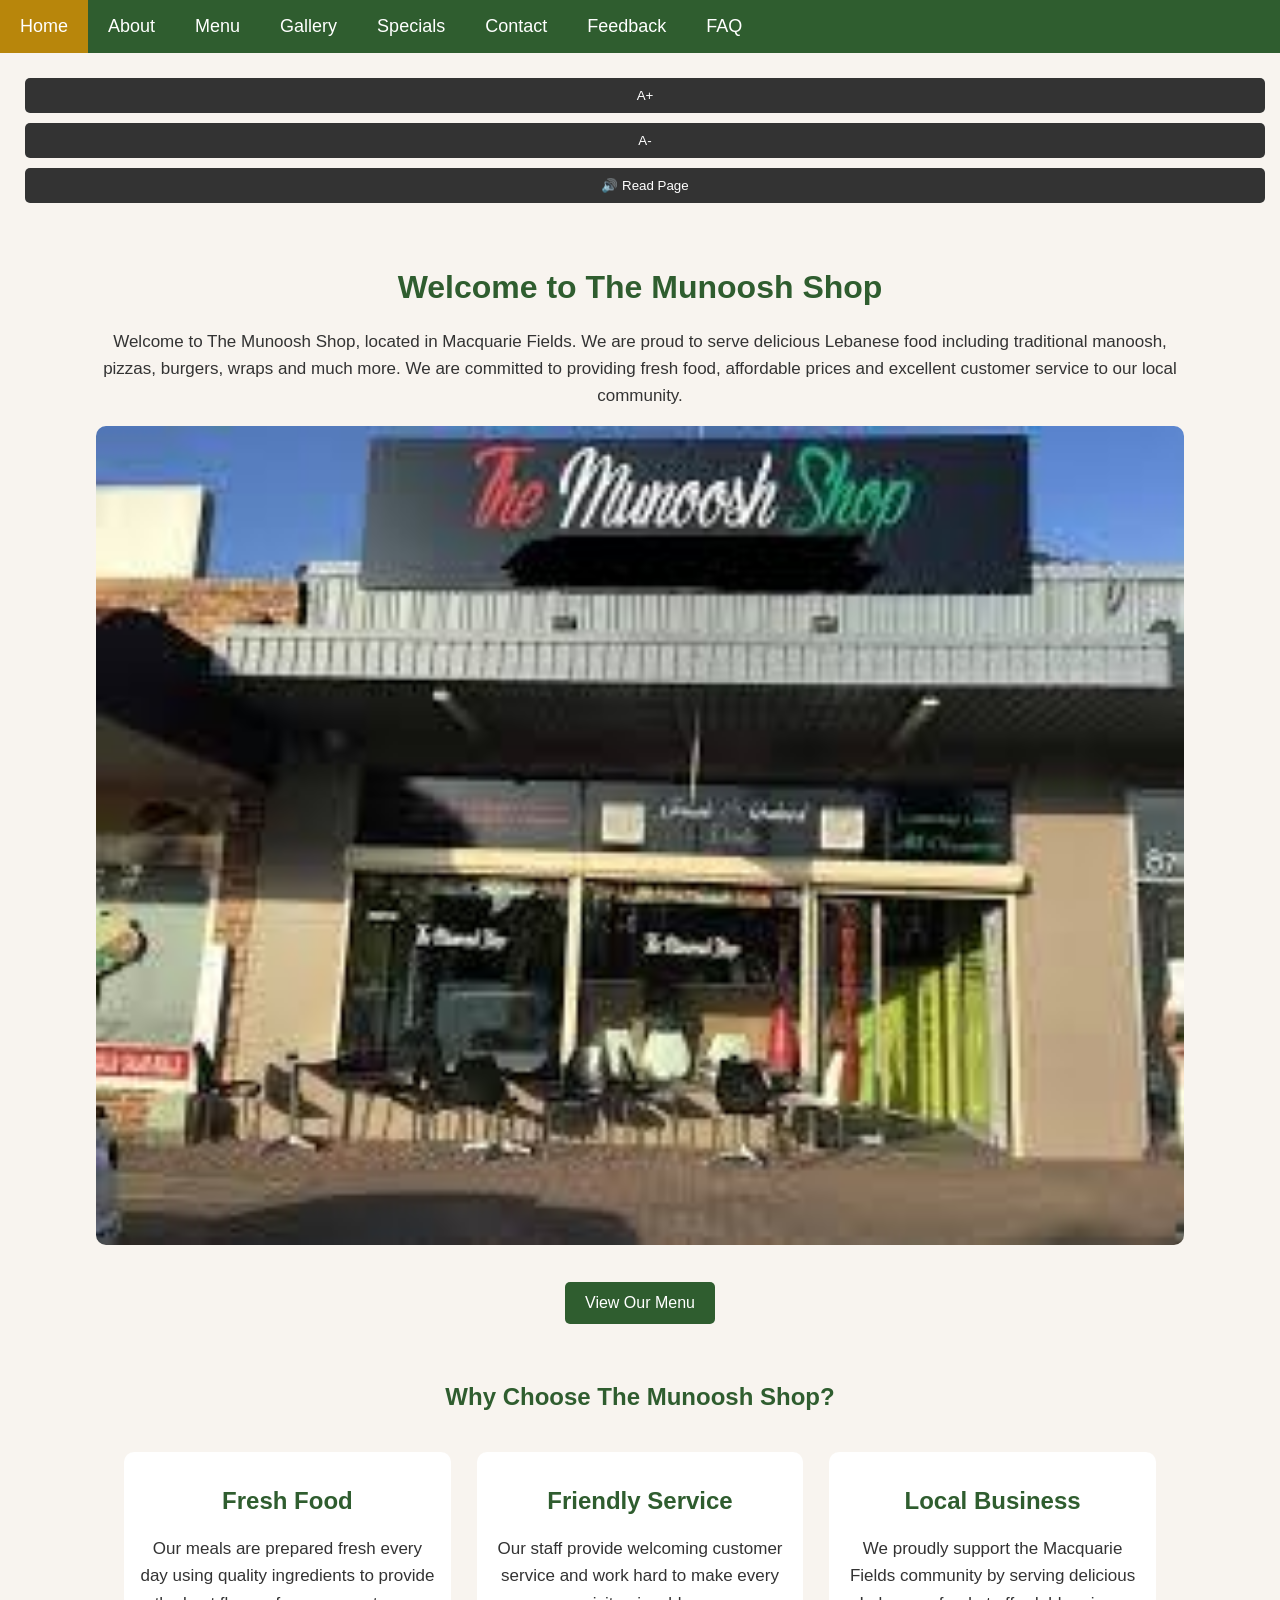
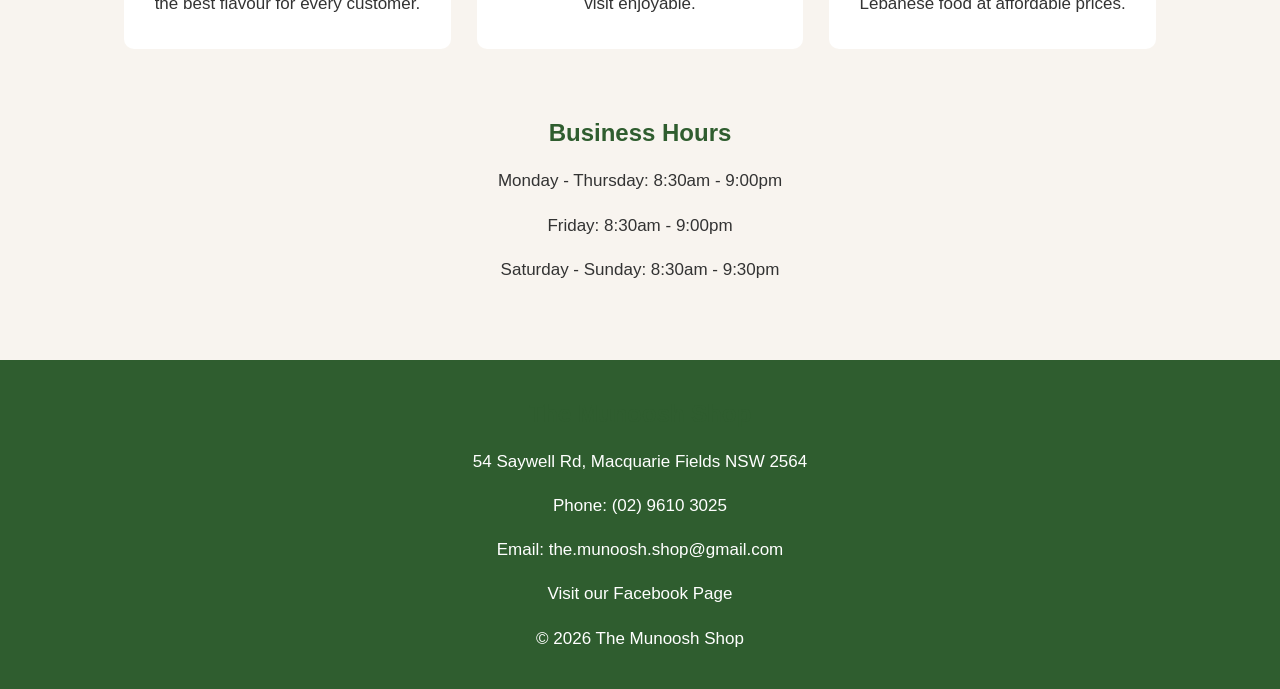
<file: index.html>
<!DOCTYPE html>
<html lang="en">
<head>
    <meta charset="UTF-8">
    <meta name="viewport" content="width=device-width, initial-scale=1.0">
    <title>The Munoosh Shop | Home</title>
    <link rel="stylesheet" href="style.css">
</head>
<body>
    <!-- Navigation Bar -->

    <div class="topnav">
        <a class="active" href="index.html">Home</a>
        <a href="about.html">About</a>
        <a href="menu.html">Menu</a>
        <a href="gallery.html">Gallery</a>
        <a href="specials.html">Specials</a>
        <a href="contact.html">Contact</a>
        <a href="feedback.html">Feedback</a>
        <a href="faq.html">FAQ</a>

    </div>

    <!-- Accessibility -->
    
    <div class="accessibility">

        <button onclick="increaseText()">A+</button>
        <button onclick="decreaseText()">A-</button>
        <button onclick="readPage()">🔊 Read Page</button>

    </div>


    <!-- Welcome Section -->

    <div class="content">

        <h1>Welcome to The Munoosh Shop</h1>

        <p>
            Welcome to The Munoosh Shop, located in Macquarie Fields.
            We are proud to serve delicious Lebanese food including
            traditional manoosh, pizzas, burgers, wraps and much more.
            We are committed to providing fresh food, affordable prices
            and excellent customer service to our local community.
        </p>

        <img src="images/shop.jpg" alt="The Munoosh Shop" class="food-image">

        <br><br>

        <a href="menu.html" class="button">View Our Menu</a>

    </div>

    <!-- Information Boxes -->

    <div class="content">

        <h2>Why Choose The Munoosh Shop?</h2>

        <div class="mycontainer">

            <div>

                <h2>Fresh Food</h2>

                <p>
                    Our meals are prepared fresh every day using quality
                    ingredients to provide the best flavour for every customer.
                </p>

            </div>

            <div>

                <h2>Friendly Service</h2>

                <p>
                    Our staff provide welcoming customer service and work
                    hard to make every visit enjoyable.
                </p>

            </div>

            <div>

                <h2>Local Business</h2>

                <p>
                    We proudly support the Macquarie Fields community by
                    serving delicious Lebanese food at affordable prices.
                </p>

            </div>

        </div>

    </div>    

    <!-- Business Hours -->

    <div class="content">

        <h2>Business Hours</h2>

        <p>
            Monday - Thursday: 8:30am - 9:00pm
        </p>

        <p>
            Friday: 8:30am - 9:00pm
        </p>

        <p>
            Saturday - Sunday: 8:30am - 9:30pm
        </p>

    </div>

    <!-- Footer -->

    <footer>

        <h2>The Munoosh Shop</h2>

        <p>54 Saywell Rd, Macquarie Fields NSW 2564</p>

        <p>Phone: (02) 9610 3025</p>

        <p>
            Email:
            <a href="mailto:the.munoosh.shop@gmail.com">
                the.munoosh.shop@gmail.com
            </a>
        </p>

        <p>
            <a href="https://www.facebook.com/p/MacFields-Munoosh-100066311363053/" target="_blank">
                Visit our Facebook Page
            </a>
        </p>

        <p>&copy; 2026 The Munoosh Shop</p>

    </footer>

    <script src="accessibility.js"></script>

</body>
</html>
</file>
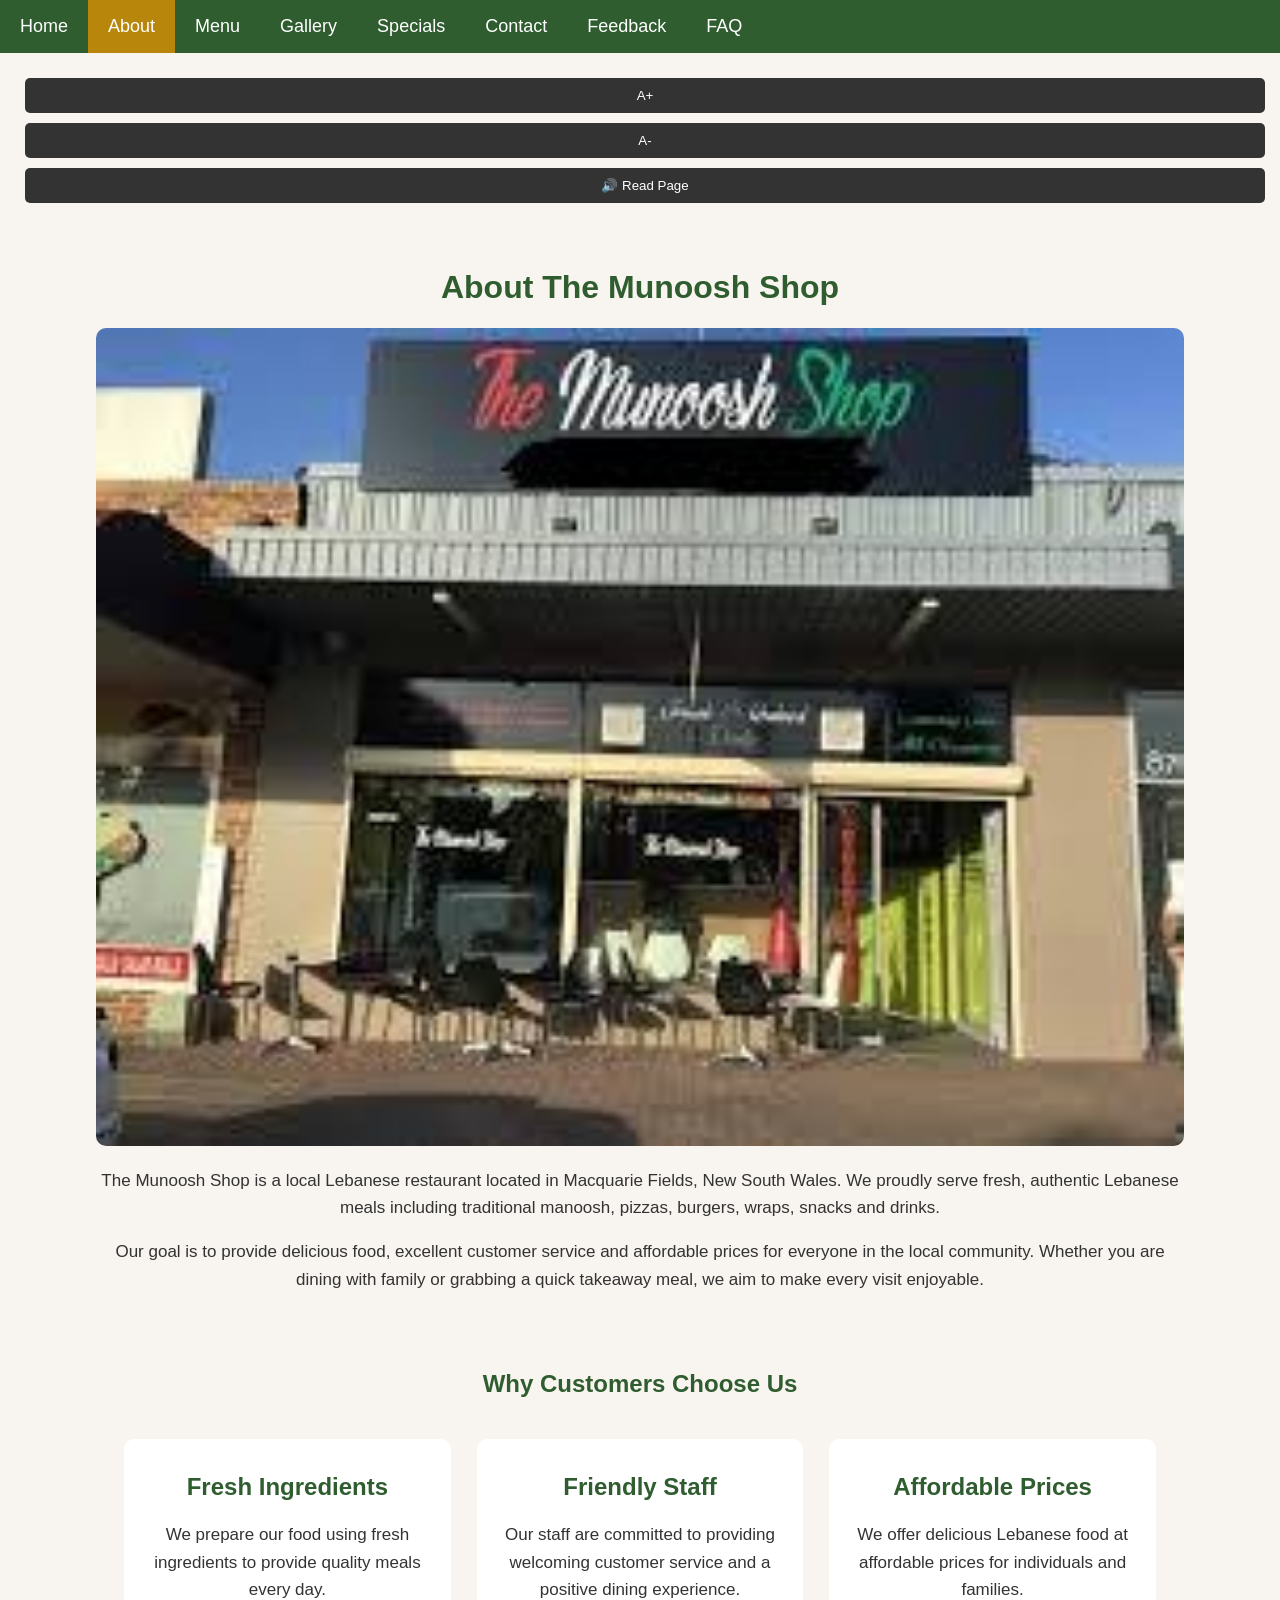
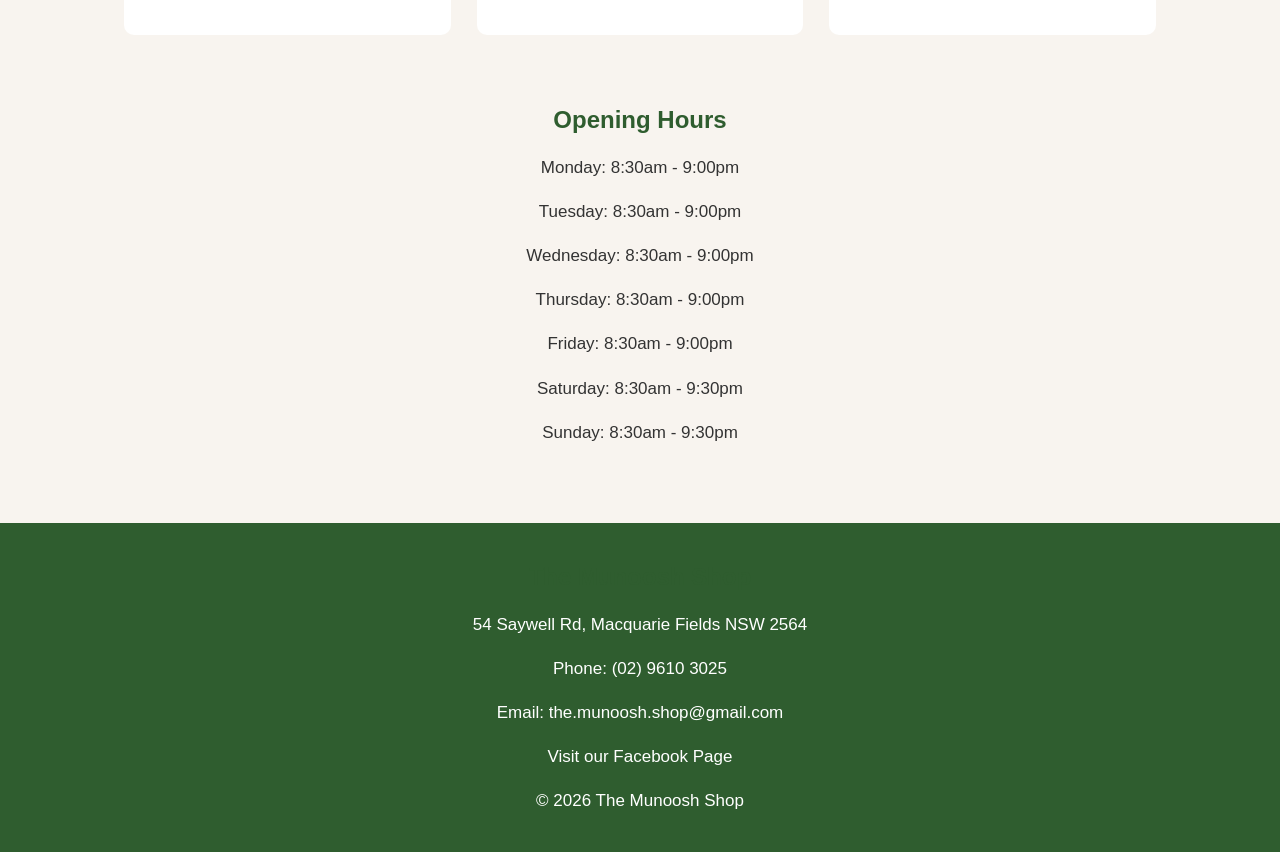
<file: about.html>
<!DOCTYPE html>
<html lang="en">
<head>
    <meta charset="UTF-8">
    <meta name="viewport" content="width=device-width, initial-scale=1.0">
    <title>The Munoosh Shop | About</title>
    <link rel="stylesheet" href="style.css">
</head>
<body>

    <!-- Navigation Bar -->

    <div class="topnav">

        <a href="index.html">Home</a>
        <a class="active" href="about.html">About</a>
        <a href="menu.html">Menu</a>
        <a href="gallery.html">Gallery</a>
        <a href="specials.html">Specials</a>
        <a href="contact.html">Contact</a>
        <a href="feedback.html">Feedback</a>
        <a href="faq.html">FAQ</a>

    </div>

        <!-- Accessibility -->
    
    <div class="accessibility">

        <button onclick="increaseText()">A+</button>
        <button onclick="decreaseText()">A-</button>
        <button onclick="readPage()">🔊 Read Page</button>

    </div>


        <!-- About -->

    <div class="content">

        <h1>About The Munoosh Shop</h1>

        <img src="images/shop.jpg" alt="The Munoosh Shop" class="food-image">

        <p>
            The Munoosh Shop is a local Lebanese restaurant located in
            Macquarie Fields, New South Wales. We proudly serve fresh,
            authentic Lebanese meals including traditional manoosh,
            pizzas, burgers, wraps, snacks and drinks.
        </p>

        <p>
            Our goal is to provide delicious food, excellent customer
            service and affordable prices for everyone in the local
            community. Whether you are dining with family or grabbing a
            quick takeaway meal, we aim to make every visit enjoyable.
        </p>

    </div>

    <!-- Why Choose Us -->

    <div class="content">

        <h2>Why Customers Choose Us</h2>

        <div class="mycontainer">

            <div>

                <h2>Fresh Ingredients</h2>

                <p>
                    We prepare our food using fresh ingredients to
                    provide quality meals every day.
                </p>

            </div>

            <div>

                <h2>Friendly Staff</h2>

                <p>
                    Our staff are committed to providing welcoming
                    customer service and a positive dining experience.
                </p>

            </div>

            <div>

                <h2>Affordable Prices</h2>

                <p>
                    We offer delicious Lebanese food at affordable
                    prices for individuals and families.
                </p>

            </div>

        </div>

    </div>

    <!-- Opening Hours -->

    <div class="content">

        <h2>Opening Hours</h2>

        <p>Monday: 8:30am - 9:00pm</p>
        <p>Tuesday: 8:30am - 9:00pm</p>
        <p>Wednesday: 8:30am - 9:00pm</p>
        <p>Thursday: 8:30am - 9:00pm</p>
        <p>Friday: 8:30am - 9:00pm</p>
        <p>Saturday: 8:30am - 9:30pm</p>
        <p>Sunday: 8:30am - 9:30pm</p>

    </div>

    <!-- Footer -->

    <footer>

        <h2>The Munoosh Shop</h2>

        <p>54 Saywell Rd, Macquarie Fields NSW 2564</p>

        <p>Phone: (02) 9610 3025</p>

        <p>
            Email:
            <a href="mailto:the.munoosh.shop@gmail.com">
                the.munoosh.shop@gmail.com
            </a>
        </p>

        <p>
            <a href="https://www.facebook.com/p/MacFields-Munoosh-100066311363053/" target="_blank">
                Visit our Facebook Page
            </a>
        </p>

        <p>&copy; 2026 The Munoosh Shop</p>

    </footer>
    
    <script src="accessibility.js"></script>
    
</body>
</html>
</file>
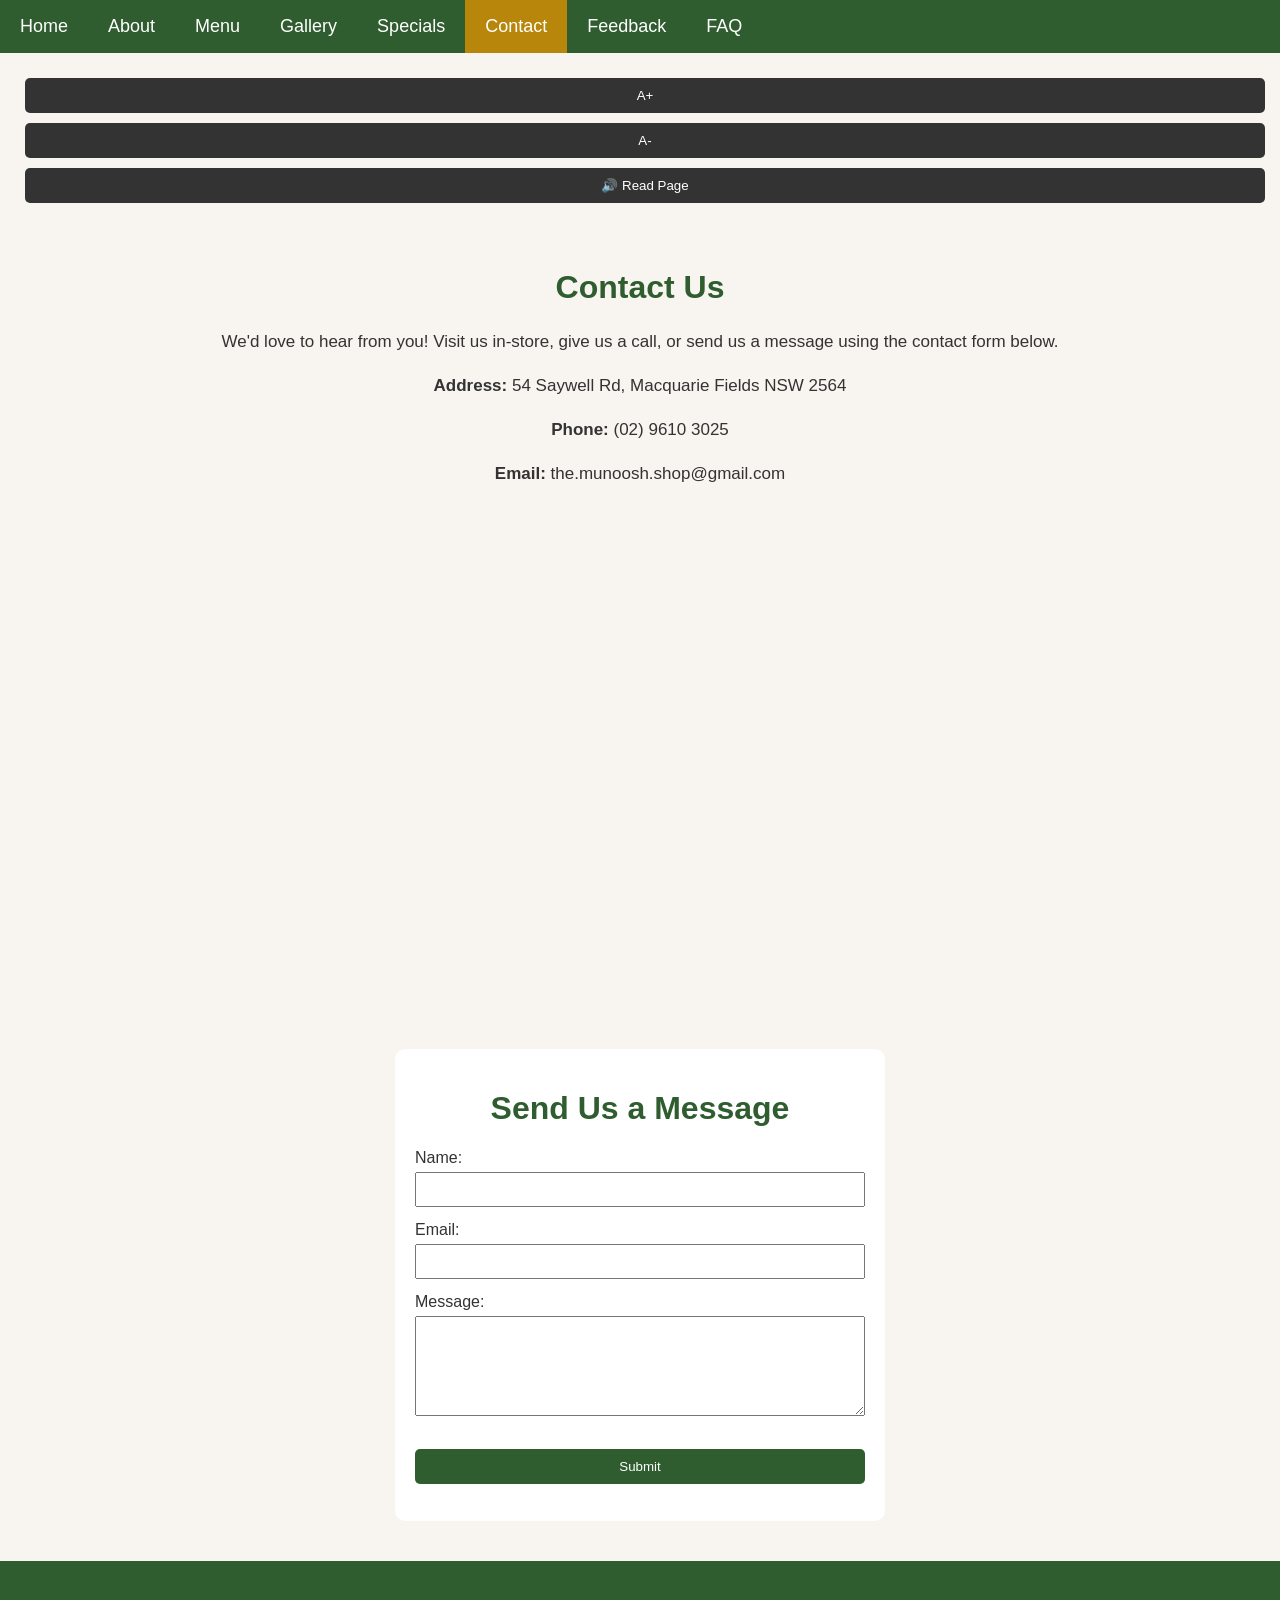
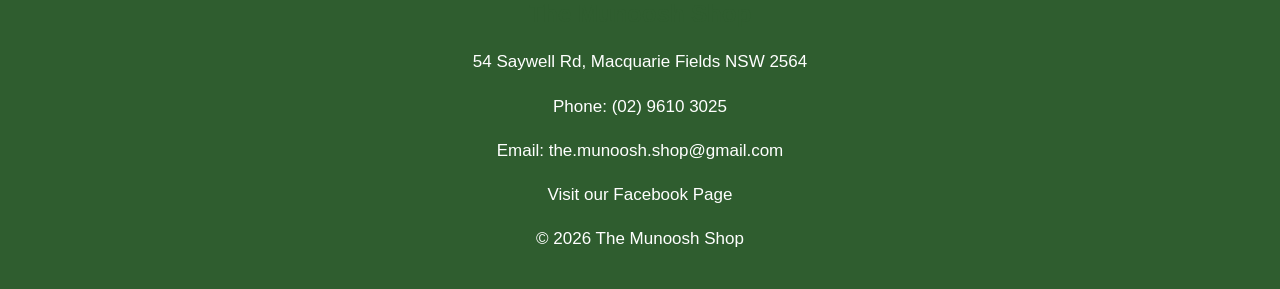
<file: contact.html>
<!DOCTYPE html>
<html lang="en">
<head>
    <meta charset="UTF-8">
    <meta name="viewport" content="width=device-width, initial-scale=1.0">
    <title>The Munoosh Shop | Contact</title>
    <link rel="stylesheet" href="style.css">
</head>
<body>
    
    <!-- Navigation Bar -->

    <div class="topnav">

        <a href="index.html">Home</a>
        <a href="about.html">About</a>
        <a href="menu.html">Menu</a>
        <a href="gallery.html">Gallery</a>
        <a href="specials.html">Specials</a>
        <a class="active" href="contact.html">Contact</a>
        <a href="feedback.html">Feedback</a>
        <a href="faq.html">FAQ</a>

    </div>
    

    <!-- Accessibility -->
    
    <div class="accessibility">

        <button onclick="increaseText()">A+</button>
        <button onclick="decreaseText()">A-</button>
        <button onclick="readPage()">🔊 Read Page</button>

    </div>

    <!-- Contact Information -->

    <div class="content">

        <h1>Contact Us</h1>

        <p>
            We'd love to hear from you! Visit us in-store, give us a call,
            or send us a message using the contact form below.
        </p>

        <p><strong>Address:</strong> 54 Saywell Rd, Macquarie Fields NSW 2564</p>

        <p><strong>Phone:</strong> (02) 9610 3025</p>

        <p><strong>Email:</strong> the.munoosh.shop@gmail.com</p>

    </div>

    <!-- Google Maps Embed-->
     <div class="map">
        <iframe src="https://www.google.com/maps/embed?pb=!1m18!1m12!1m3!1d4096.356660638886!2d150.8829059!3d-33.98999709999999!2m3!1f0!2f0!3f0!3m2!1i1024!2i768!4f13.1!3m3!1m2!1s0x6b12ebb2f439a785%3A0xa1497bb8b2a773f9!2sThe%20Munoosh%20Shop!5e1!3m2!1sen!2sau!4v1783969457420!5m2!1sen!2sau" width="600" height="450" style="border:0;" allowfullscreen="" loading="lazy" referrerpolicy="strict-origin-when-cross-origin">
        </iframe>

     </div>
        
     <!-- Contact Form -->

    <div class="form-box">

        <h1>Send Us a Message</h1>

        <form id="contactForm">

            <label for="name">Name:</label>
            <input type="text" id="name">
            <p class="error" id="nameError"></p>

            <label for="email">Email:</label>
            <input type="text" id="email">
            <p class="error" id="emailError"></p>

            <label for="message">Message:</label>
            <textarea id="message"></textarea>
            <p class="error" id="messageError"></p>

            <button type="submit">Submit</button>

            <p id="successMessage"></p>

        </form>

    </div>

    <!-- Footer -->

    <footer>

        <h2>The Munoosh Shop</h2>

        <p>54 Saywell Rd, Macquarie Fields NSW 2564</p>

        <p>Phone: (02) 9610 3025</p>

        <p>
            Email:
            <a href="mailto:the.munoosh.shop@gmail.com">
                the.munoosh.shop@gmail.com
            </a>
        </p>

        <p>
            <a href="https://www.facebook.com/p/MacFields-Munoosh-100066311363053/" target="_blank">
                Visit our Facebook Page
            </a>
        </p>

        <p>&copy; 2026 The Munoosh Shop</p>

    </footer>

    <script src="contact.js"></script>
    <script src="accessibility.js"></script>

</body>
</html>
</file>
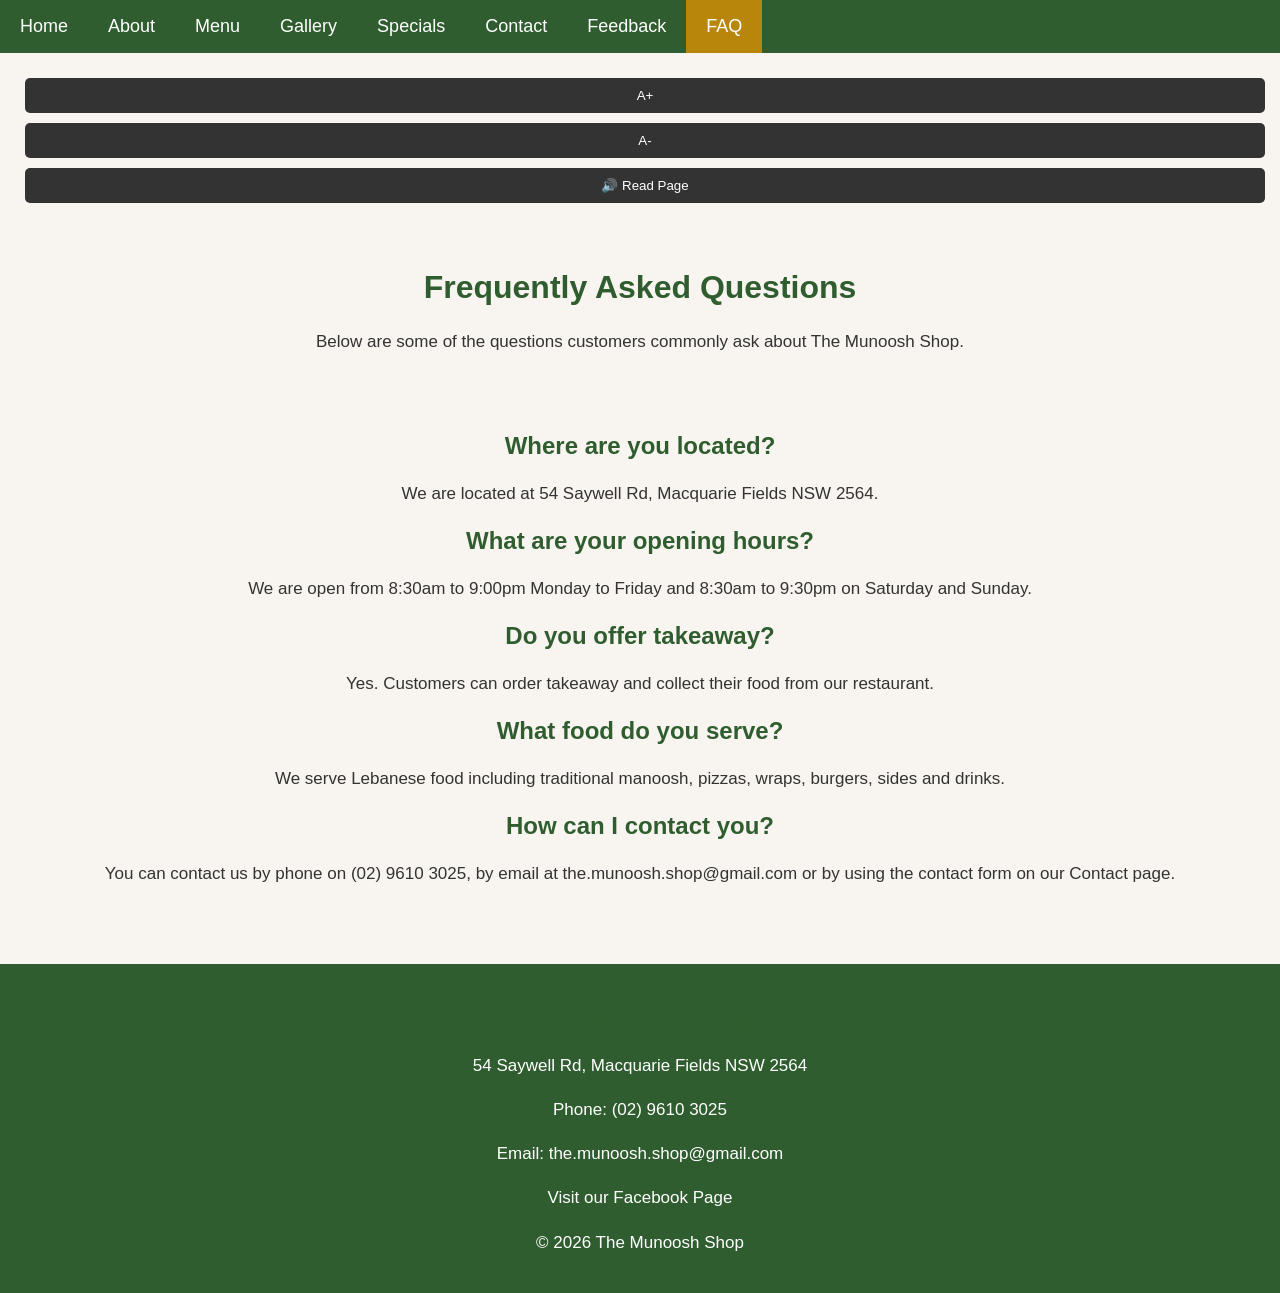
<file: faq.html>
<!DOCTYPE html>
<html lang="en">
<head>
    <meta charset="UTF-8">
    <meta name="viewport" content="width=device-width, initial-scale=1.0">
    <title>The Munoosh Shop | FAQ</title>
    <link rel="stylesheet" href="style.css">
</head>
<body>
    
    <!-- Navigation Bar -->

    <div class="topnav">

        <a href="index.html">Home</a>
        <a href="about.html">About</a>
        <a href="menu.html">Menu</a>
        <a href="gallery.html">Gallery</a>
        <a href="specials.html">Specials</a>
        <a href="contact.html">Contact</a>
        <a href="feedback.html">Feedback</a>
        <a class="active" href="faq.html">FAQ</a>

    </div>
    
    <!-- Accessibility -->
    
    <div class="accessibility">

        <button onclick="increaseText()">A+</button>
        <button onclick="decreaseText()">A-</button>
        <button onclick="readPage()">🔊 Read Page</button>

    </div>


    <!-- Page Heading -->

    <div class="content">

        <h1>Frequently Asked Questions</h1>

        <p>
            Below are some of the questions customers commonly ask about
            The Munoosh Shop.
        </p>

    </div>

    <!-- FAQ -->

    <div class="content">

        <h2>Where are you located?</h2>

        <p>
            We are located at 54 Saywell Rd, Macquarie Fields NSW 2564.
        </p>

        <h2>What are your opening hours?</h2>

        <p>
            We are open from 8:30am to 9:00pm Monday to Friday and
            8:30am to 9:30pm on Saturday and Sunday.
        </p>

        <h2>Do you offer takeaway?</h2>

        <p>
            Yes. Customers can order takeaway and collect their food
            from our restaurant.
        </p>

        <h2>What food do you serve?</h2>

        <p>
            We serve Lebanese food including traditional manoosh,
            pizzas, wraps, burgers, sides and drinks.
        </p>

        <h2>How can I contact you?</h2>

        <p>
            You can contact us by phone on (02) 9610 3025, by email at
            the.munoosh.shop@gmail.com or by using the contact form on
            our Contact page.
        </p>

    </div>

    <!-- Footer -->

    <footer>

        <h2>The Munoosh Shop</h2>

        <p>54 Saywell Rd, Macquarie Fields NSW 2564</p>

        <p>Phone: (02) 9610 3025</p>

        <p>
            Email:
            <a href="mailto:the.munoosh.shop@gmail.com">
                the.munoosh.shop@gmail.com
            </a>
        </p>

        <p>
            <a href="https://www.facebook.com/p/MacFields-Munoosh-100066311363053/" target="_blank">
                Visit our Facebook Page
            </a>
        </p>

        <p>&copy; 2026 The Munoosh Shop</p>

    </footer>

    <script src="accessibility.js"></script>

</body>
</html>
</file>
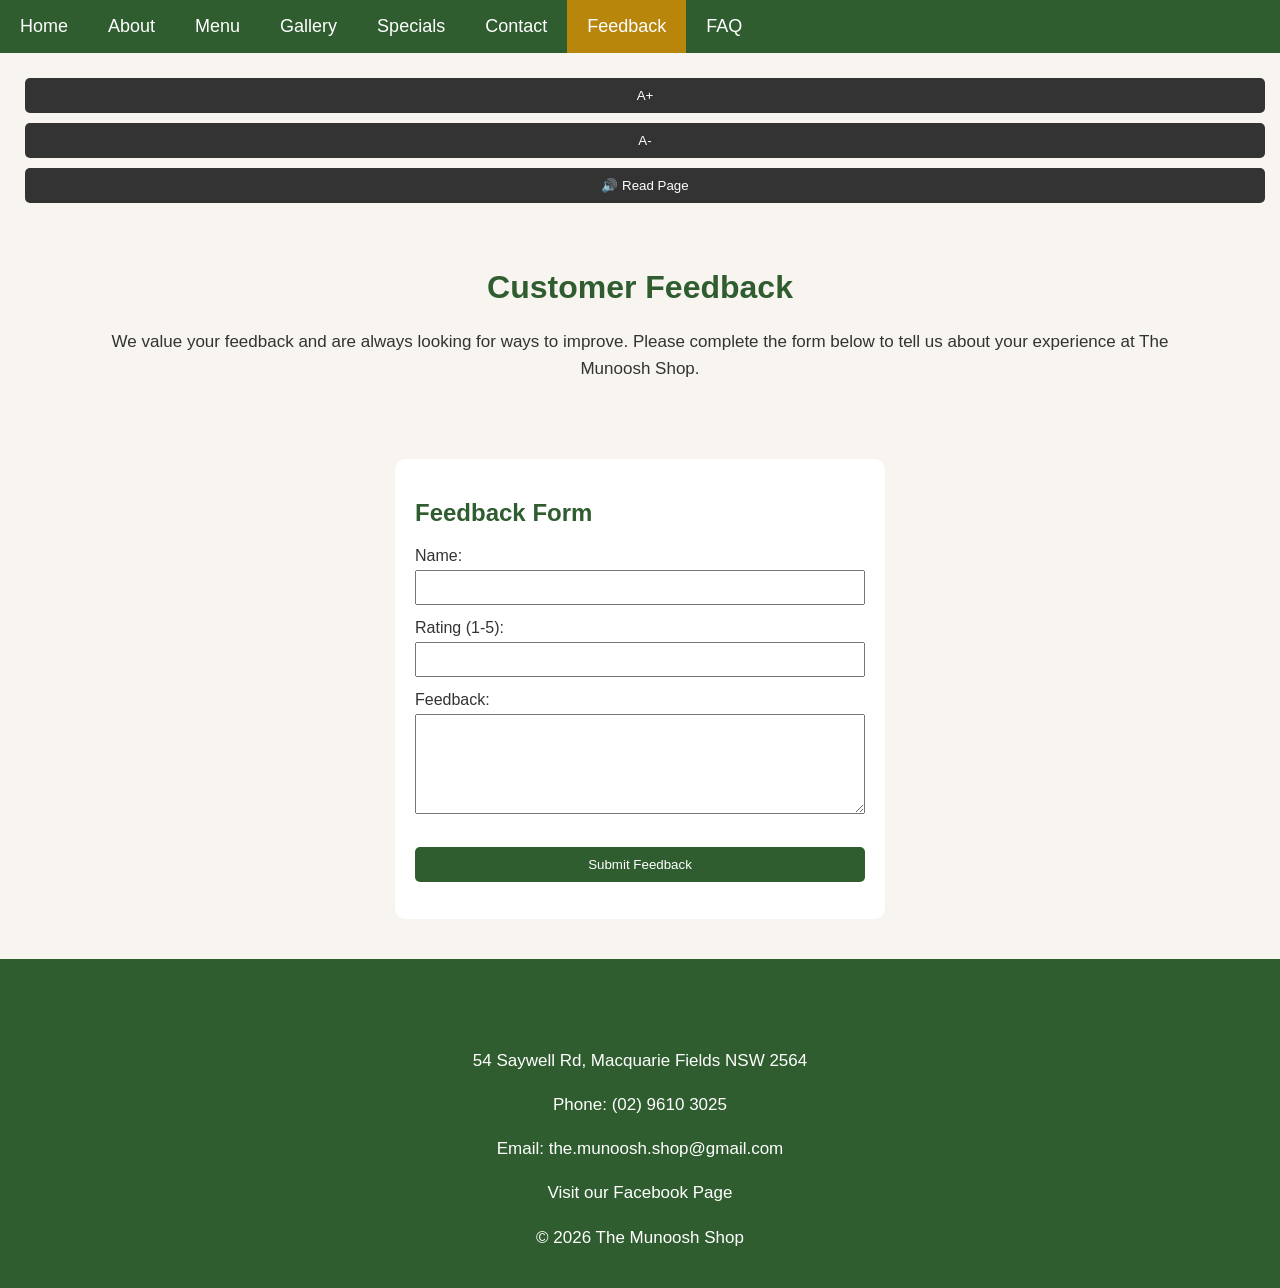
<file: feedback.html>
<!DOCTYPE html>
<html lang="en">
<head>
    <meta charset="UTF-8">
    <meta name="viewport" content="width=device-width, initial-scale=1.0">
    <title>The Munoosh Shop | Feedback</title>
    <link rel="stylesheet" href="style.css">
</head>
<body>
    
    <!-- Navigation Bar -->

    <div class="topnav">

        <a href="index.html">Home</a>
        <a href="about.html">About</a>
        <a href="menu.html">Menu</a>
        <a href="gallery.html">Gallery</a>
        <a href="specials.html">Specials</a>
        <a href="contact.html">Contact</a>
        <a class="active" href="feedback.html">Feedback</a>
        <a href="faq.html">FAQ</a>

    </div>

    <!-- Accessibility -->
    
    <div class="accessibility">

        <button onclick="increaseText()">A+</button>
        <button onclick="decreaseText()">A-</button>
        <button onclick="readPage()">🔊 Read Page</button>

    </div>


    <!-- Page Heading -->

    <div class="content">

        <h1>Customer Feedback</h1>

        <p>
            We value your feedback and are always looking for ways to improve.
            Please complete the form below to tell us about your experience at
            The Munoosh Shop.
        </p>

    </div>

    <!-- Feedback Form -->

    <div class="form-box">

        <h2>Feedback Form</h2>

        <form id="feedbackForm">

            <label for="name">Name:</label>
            <input type="text" id="name">
            <p class="error" id="nameError"></p>

            <label for="rating">Rating (1-5):</label>
            <input type="text" id="rating">
            <p class="error" id="ratingError"></p>

            <label for="message">Feedback:</label>
            <textarea id="message"></textarea>
            <p class="error" id="messageError"></p>

            <button type="submit">Submit Feedback</button>

            <p id="successMessage"></p>

        </form>

    </div>

    <!-- Footer -->

    <footer>

        <h2>The Munoosh Shop</h2>

        <p>54 Saywell Rd, Macquarie Fields NSW 2564</p>

        <p>Phone: (02) 9610 3025</p>

        <p>
            Email:
            <a href="mailto:the.munoosh.shop@gmail.com">
                the.munoosh.shop@gmail.com
            </a>
        </p>

        <p>
            <a href="https://www.facebook.com/p/MacFields-Munoosh-100066311363053/" target="_blank">
                Visit our Facebook Page
            </a>
        </p>

        <p>&copy; 2026 The Munoosh Shop</p>

    </footer>

    <script src="feedback.js"></script>
    <script src="accessibility.js"></script>

</body>
</html>
</file>
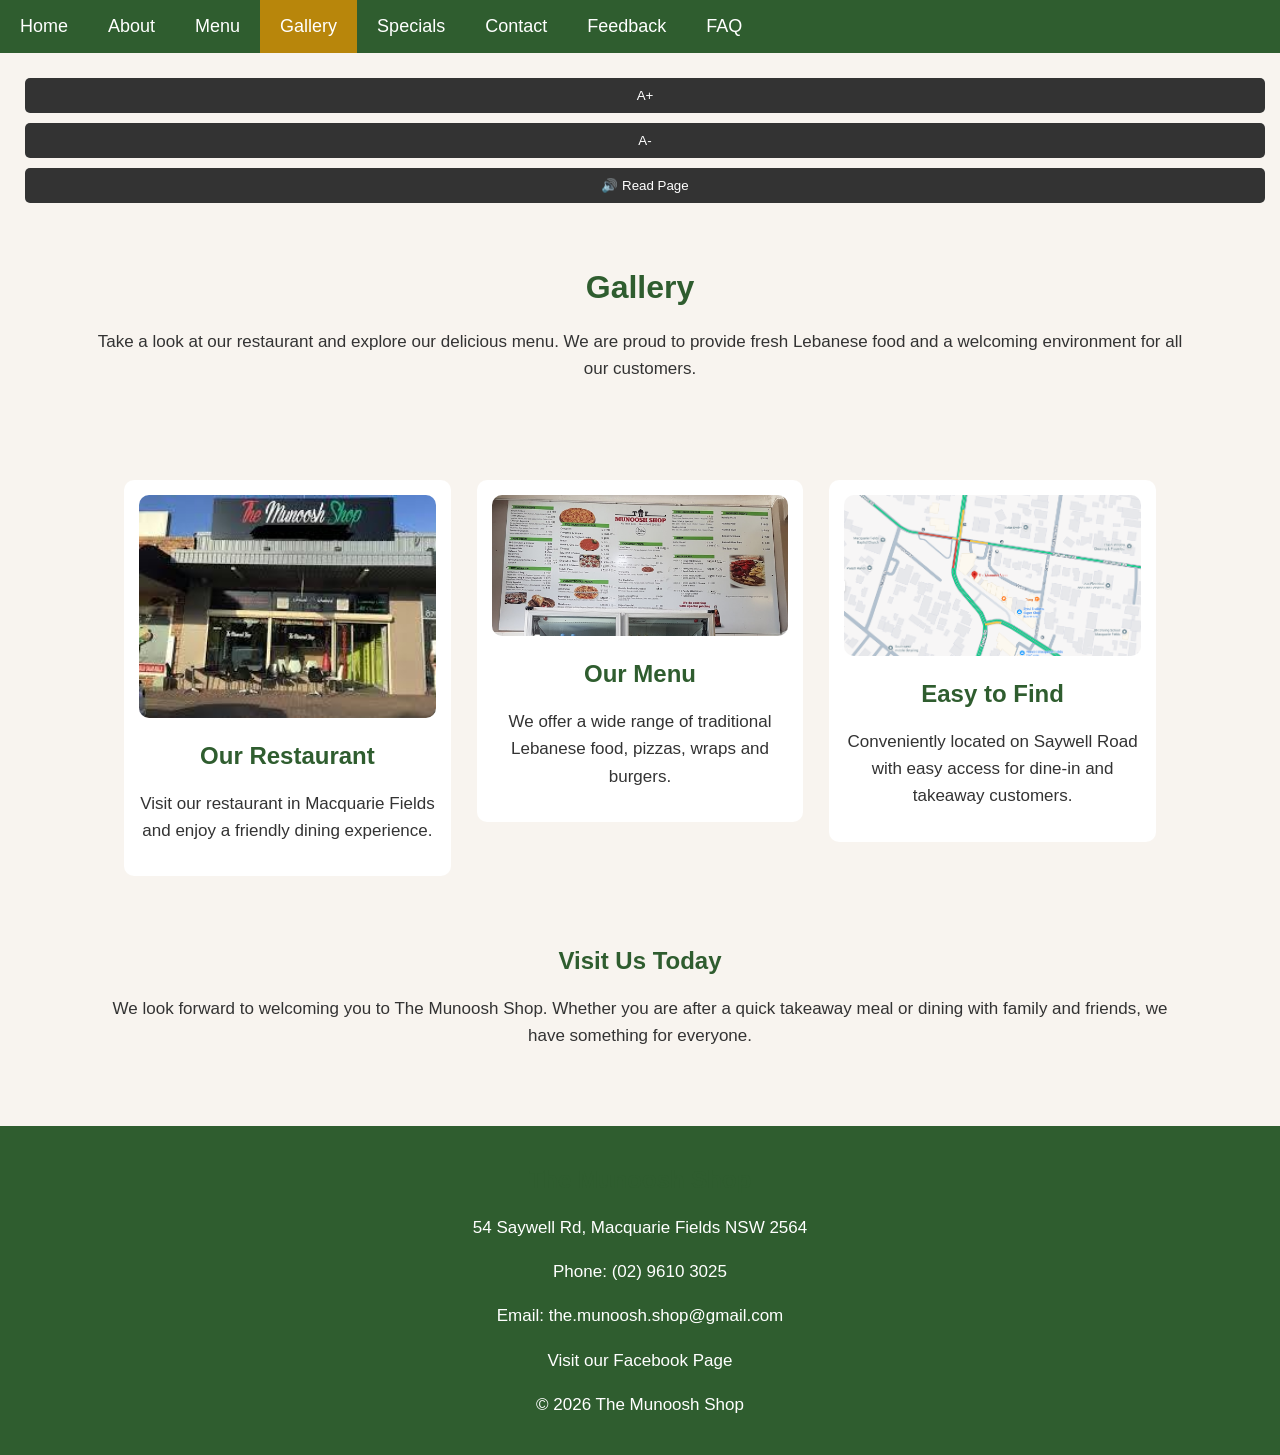
<file: gallery.html>
<!DOCTYPE html>
<html lang="en">
<head>
    <meta charset="UTF-8">
    <meta name="viewport" content="width=device-width, initial-scale=1.0">
    <title>The Munoosh Shop | Gallery</title>
    <link rel="stylesheet" href="style.css">
</head>
<body>
    
    <!-- Navigation Bar -->

    <div class="topnav">

        <a href="index.html">Home</a>
        <a href="about.html">About</a>
        <a href="menu.html">Menu</a>
        <a class="active" href="gallery.html">Gallery</a>
        <a href="specials.html">Specials</a>
        <a href="contact.html">Contact</a>
        <a href="feedback.html">Feedback</a>
        <a href="faq.html">FAQ</a>

    </div>

    <!-- Accessibility -->
    
    <div class="accessibility">

        <button onclick="increaseText()">A+</button>
        <button onclick="decreaseText()">A-</button>
        <button onclick="readPage()">🔊 Read Page</button>

    </div>



    <!-- Gallery Heading -->

    <div class="content">

        <h1>Gallery</h1>

        <p>
            Take a look at our restaurant and explore our delicious menu.
            We are proud to provide fresh Lebanese food and a welcoming
            environment for all our customers.
        </p>

    </div>


    <!-- Gallery Images -->

    <div class="content">

        <div class="mycontainer">

            <div>

                <img src="images/shop.jpg" alt="The Munoosh Shop" class="food-image">

                <h2>Our Restaurant</h2>

                <p>
                    Visit our restaurant in Macquarie Fields and enjoy a
                    friendly dining experience.
                </p>

            </div>

            <div>

                <img src="images/menu.jpg" alt="Our Menu" class="food-image">

                <h2>Our Menu</h2>

                <p>
                    We offer a wide range of traditional Lebanese food,
                    pizzas, wraps and burgers.
                </p>

            </div>

            <div>

                <img src="images/mapview.png" alt="Restaurant Map View" class="food-image">

                <h2>Easy to Find</h2>

                <p>
                    Conveniently located on Saywell Road with easy access
                    for dine-in and takeaway customers.
                </p>

            </div>

        </div>

    </div>
    
    <!-- Visit Us -->

    <div class="content">

        <h2>Visit Us Today</h2>

        <p>
            We look forward to welcoming you to The Munoosh Shop.
            Whether you are after a quick takeaway meal or dining with
            family and friends, we have something for everyone.
        </p>

    </div>

    <!-- Footer -->

    <footer>

        <h2>The Munoosh Shop</h2>

        <p>54 Saywell Rd, Macquarie Fields NSW 2564</p>

        <p>Phone: (02) 9610 3025</p>

        <p>
            Email:
            <a href="mailto:the.munoosh.shop@gmail.com">
                the.munoosh.shop@gmail.com
            </a>
        </p>

        <p>
            <a href="https://www.facebook.com/p/MacFields-Munoosh-100066311363053/" target="_blank">
                Visit our Facebook Page
            </a>
        </p>

        <p>&copy; 2026 The Munoosh Shop</p>

    </footer>

    <script src="accessibility.js"></script>
    
</body>
</html>
</file>
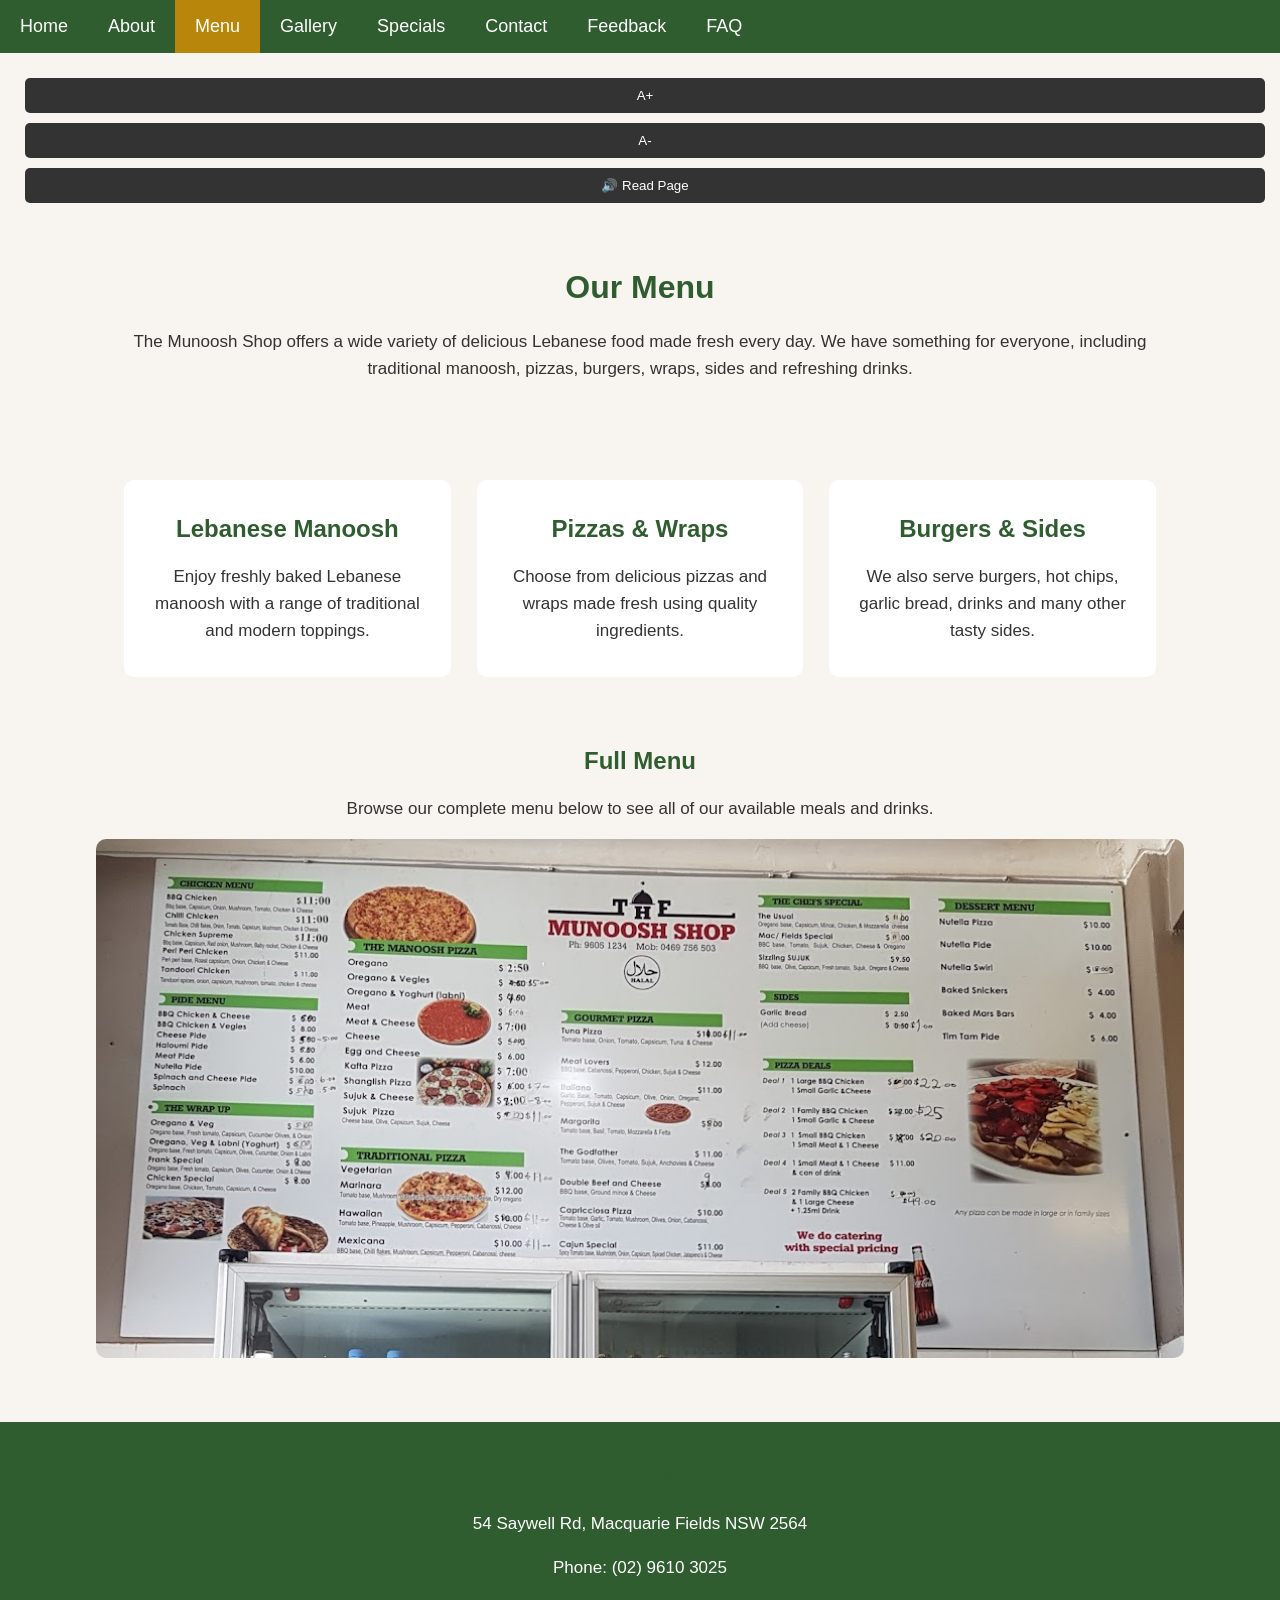
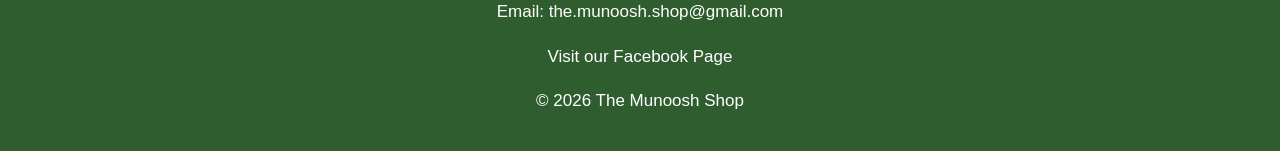
<file: menu.html>
<!DOCTYPE html>
<html lang="en">
<head>
    <meta charset="UTF-8">
    <meta name="viewport" content="width=device-width, initial-scale=1.0">
    <title>The Munoosh Shop | Menu</title>
    <link rel="stylesheet" href="style.css">
</head>
<body>
    
    <!-- Navigation Bar -->

    <div class="topnav">

        <a href="index.html">Home</a>
        <a href="about.html">About</a>
        <a class="active" href="menu.html">Menu</a>
        <a href="gallery.html">Gallery</a>
        <a href="specials.html">Specials</a>
        <a href="contact.html">Contact</a>
        <a href="feedback.html">Feedback</a>
        <a href="faq.html">FAQ</a>

    </div>

    <!-- Accessibility -->
    
    <div class="accessibility">

        <button onclick="increaseText()">A+</button>
        <button onclick="decreaseText()">A-</button>
        <button onclick="readPage()">🔊 Read Page</button>

    </div>


    <!-- Page Heading -->

    <div class="content">

        <h1>Our Menu</h1>

        <p>
            The Munoosh Shop offers a wide variety of delicious Lebanese
            food made fresh every day. We have something for everyone,
            including traditional manoosh, pizzas, burgers, wraps,
            sides and refreshing drinks.
        </p>

    </div>

    <!-- Menu Categories -->

    <div class="content">

        <div class="mycontainer">

            <div>

                <h2>Lebanese Manoosh</h2>

                <p>
                    Enjoy freshly baked Lebanese manoosh with a range of
                    traditional and modern toppings.
                </p>

            </div>

            <div>

                <h2>Pizzas & Wraps</h2>

                <p>
                    Choose from delicious pizzas and wraps made fresh
                    using quality ingredients.
                </p>

            </div>

            <div>

                <h2>Burgers & Sides</h2>

                <p>
                    We also serve burgers, hot chips, garlic bread,
                    drinks and many other tasty sides.
                </p>

            </div>

        </div>

    </div>

    <!-- Menu Image -->

    <div class="content">

        <h2>Full Menu</h2>

        <p>
            Browse our complete menu below to see all of our available
            meals and drinks.
        </p>

        <img src="images/menu.jpg" alt="The Munoosh Shop Menu" class="food-image">

    </div>

    <!-- Footer -->

    <footer>

        <h2>The Munoosh Shop</h2>

        <p>54 Saywell Rd, Macquarie Fields NSW 2564</p>

        <p>Phone: (02) 9610 3025</p>

        <p>
            Email:
            <a href="mailto:the.munoosh.shop@gmail.com">
                the.munoosh.shop@gmail.com
            </a>
        </p>

        <p>
            <a href="https://www.facebook.com/p/MacFields-Munoosh-100066311363053/" target="_blank">
                Visit our Facebook Page
            </a>
        </p>

        <p>&copy; 2026 The Munoosh Shop</p>

    </footer>

    <script src="accessibility.js"></script>

</body>
</html>
</file>
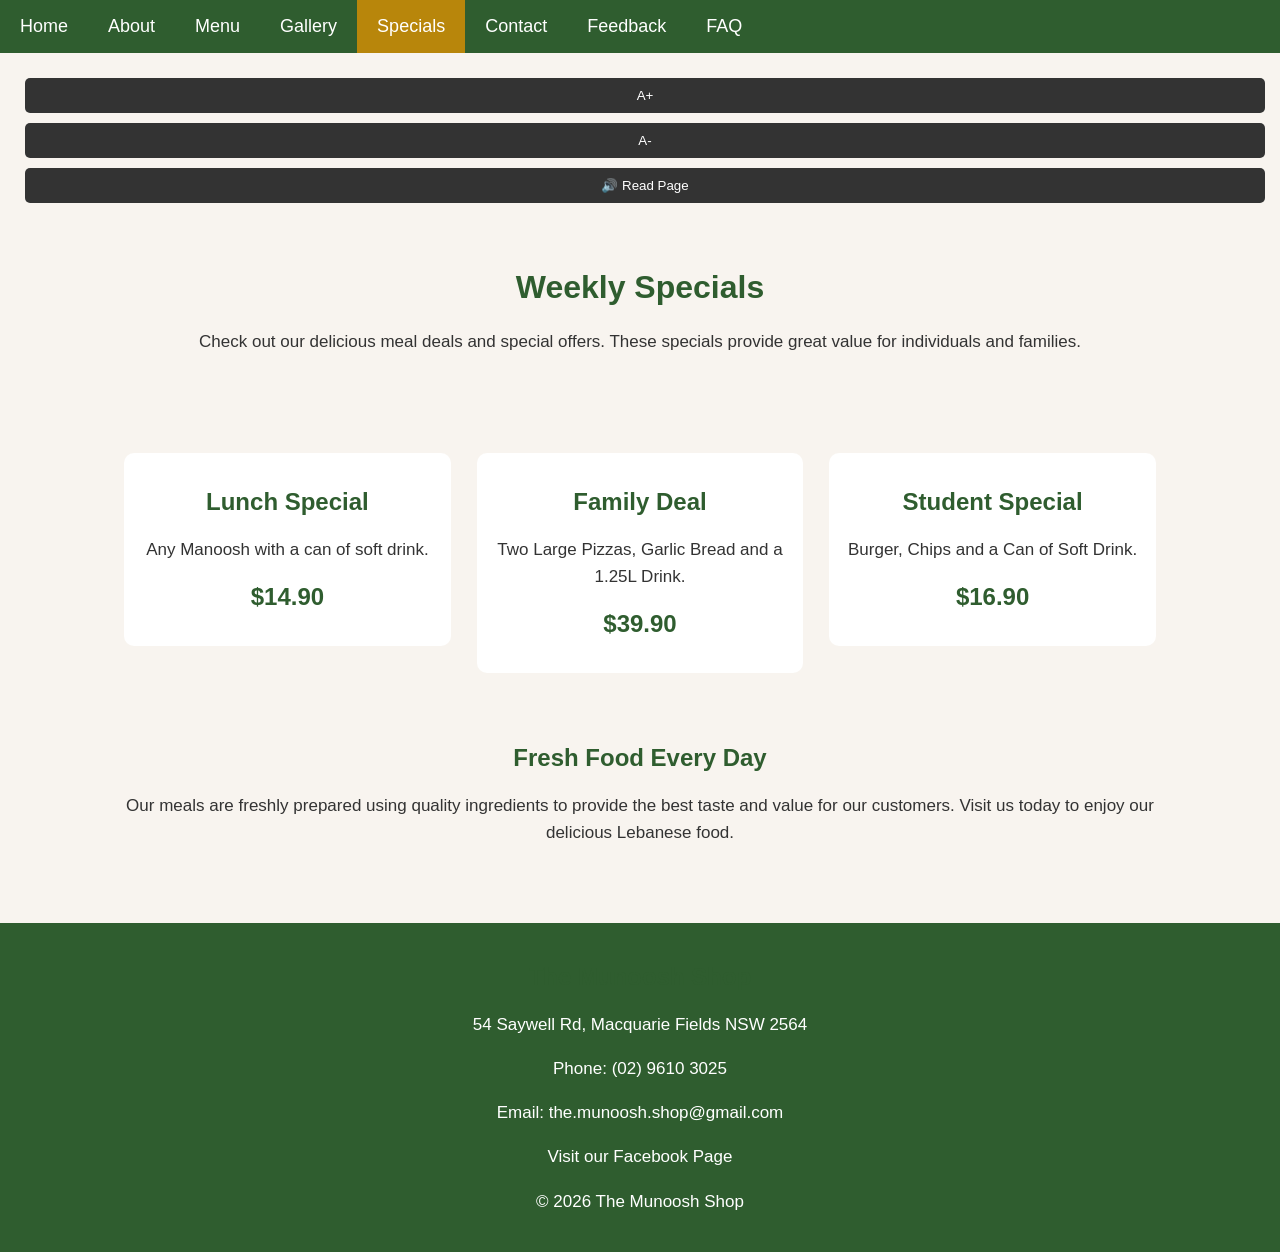
<file: specials.html>
<!DOCTYPE html>
<html lang="en">
<head>
    <meta charset="UTF-8">
    <meta name="viewport" content="width=device-width, initial-scale=1.0">
    <title>The Munoosh Shop | Specials</title>
    <link rel="stylesheet" href="style.css">
</head>
<body>
    
    <!-- Navigation Bar -->

    <div class="topnav">

        <a href="index.html">Home</a>
        <a href="about.html">About</a>
        <a href="menu.html">Menu</a>
        <a href="gallery.html">Gallery</a>
        <a class="active" href="specials.html">Specials</a>
        <a href="contact.html">Contact</a>
        <a href="feedback.html">Feedback</a>
        <a href="faq.html">FAQ</a>

    </div>

    <!-- Accessibility -->
    
    <div class="accessibility">

        <button onclick="increaseText()">A+</button>
        <button onclick="decreaseText()">A-</button>
        <button onclick="readPage()">🔊 Read Page</button>

    </div>


    <!-- Heading -->

    <div class="content">

        <h1>Weekly Specials</h1>

        <p>
            Check out our delicious meal deals and special offers.
            These specials provide great value for individuals and families.
        </p>

    </div>

    <!-- Specials -->

    <div class="content">

        <div class="mycontainer">

            <div>

                <h2>Lunch Special</h2>

                <p>
                    Any Manoosh with a can of soft drink.
                </p>

                <h2>$14.90</h2>

            </div>

            <div>

                <h2>Family Deal</h2>

                <p>
                    Two Large Pizzas, Garlic Bread and a 1.25L Drink.
                </p>

                <h2>$39.90</h2>

            </div>

            <div>

                <h2>Student Special</h2>

                <p>
                    Burger, Chips and a Can of Soft Drink.
                </p>

                <h2>$16.90</h2>

            </div>

        </div>

    </div>

    <!-- Information -->

    <div class="content">

        <h2>Fresh Food Every Day</h2>

        <p>
            Our meals are freshly prepared using quality ingredients to
            provide the best taste and value for our customers.
            Visit us today to enjoy our delicious Lebanese food.
        </p>

    </div>

    <!-- Footer -->

    <footer>

        <h2>The Munoosh Shop</h2>

        <p>54 Saywell Rd, Macquarie Fields NSW 2564</p>

        <p>Phone: (02) 9610 3025</p>

        <p>
            Email:
            <a href="mailto:the.munoosh.shop@gmail.com">
                the.munoosh.shop@gmail.com
            </a>
        </p>

        <p>
            <a href="https://www.facebook.com/p/MacFields-Munoosh-100066311363053/" target="_blank">
                Visit our Facebook Page
            </a>
        </p>

        <p>&copy; 2026 The Munoosh Shop</p>

    </footer>

    <script src="accessibility.js"></script>

</body>
</html>
</file>
<file: style.css>
/*General Styling*/

body {
    margin: 0;
    font-family: Arial, Helvetica, sans-serif;
    background-color: #f8f4ef;
    color: #333333;
}


/*Navigation Bar*/

.topnav {
    background-color: #2f5d2f;
    overflow: hidden;
}

.topnav a {
    float: left;
    color: white;
    text-decoration: none;
    padding: 16px 20px;
    font-size: 18px;
}

.topnav a:hover {
    background-color: #d4a017;
    color: black;
}

.topnav a.active {
    background-color: #b8860b;
    color: white;
}


/*Headings*/

h1 {
    text-align: center;
    color: #2f5d2f;
}

h2 {
    color: #2f5d2f;
}

p {
    font-size: 17px;
    line-height: 1.6;
}


/*Main*/

.content {
    width: 85%;
    margin: auto;
    padding: 20px;
    text-align: center;
}


/*Information Boxes*/

.mycontainer {
    width: 100%;
    overflow: auto;
    margin-top: 30px;
}

.mycontainer div {
    width: 30%;
    display: inline-block;
    vertical-align: top;
    margin: 1%;
    background-color: white;
    border-radius: 10px;
    text-align: center;
    padding: 15px;
    box-sizing: border-box;
}


/*Images*/

.food-image {
    width: 100%;
    border-radius: 10px;
}


/*Buttons*/

.button {
    display: inline-block;
    background-color: #2f5d2f;
    color: white;
    text-decoration: none;
    padding: 12px 20px;
    border-radius: 5px;
    margin-top: 15px;
}

.button:hover {
    background-color: #d4a017;
}


/*Form Styling*/

.form-box {
    width: 450px;
    margin: 40px auto;
    background-color: white;
    padding: 20px;
    border-radius: 10px;
}

label {
    display: block;
    margin-top: 10px;
}

input,
textarea {
    width: 100%;
    padding: 8px;
    margin-top: 5px;
    box-sizing: border-box;
}

textarea {
    height: 100px;
}

button {
    width: 100%;
    padding: 10px;
    margin-top: 15px;
    background-color: #2f5d2f;
    color: white;
    border: none;
    border-radius: 5px;
}

button:hover {
    background-color: #d4a017;
    cursor: pointer;
}

.error {
    color: red;
    font-size: 14px;
}

#successMessage {
    color: green;
    font-weight: bold;
    text-align: center;
}


/*Google Map*/

.map {
    text-align: center;
    margin-top: 30px;
}


/*Footer*/

footer {
    background-color: #2f5d2f;
    color: white;
    text-align: center;
    padding: 20px;
    margin-top: 40px;
}

footer a {
    color: white;
    text-decoration: none;
}

footer a:hover {
    color: #ffd700;
}


/*Mobile Viewing Support (only customising the size of the page for mobile viewing)*/

@media screen and (max-width: 768px) {

    .topnav a {
        float: none;
        display: block;
        text-align: left;
    }

    .mycontainer div {
        width: 100%;
        margin-bottom: 20px;
    }

    .form-box {
        width: 90%;
    }
}

/*Mapping Format*/
.map {
    text-align: center;
    margin-top: 30px;
}

/*Accessibility Buttons*/

.accessibility {

    text-align: center;
    margin: 20px;

}

.accessibility button {

    padding: 10px 20px;
    margin: 5px;
    background-color: #333;
    color: white;
    border: none;
    border-radius: 5px;
    cursor: pointer;

}

.accessibility button:hover {

    background-color: #04AA6D;

}
</file>
